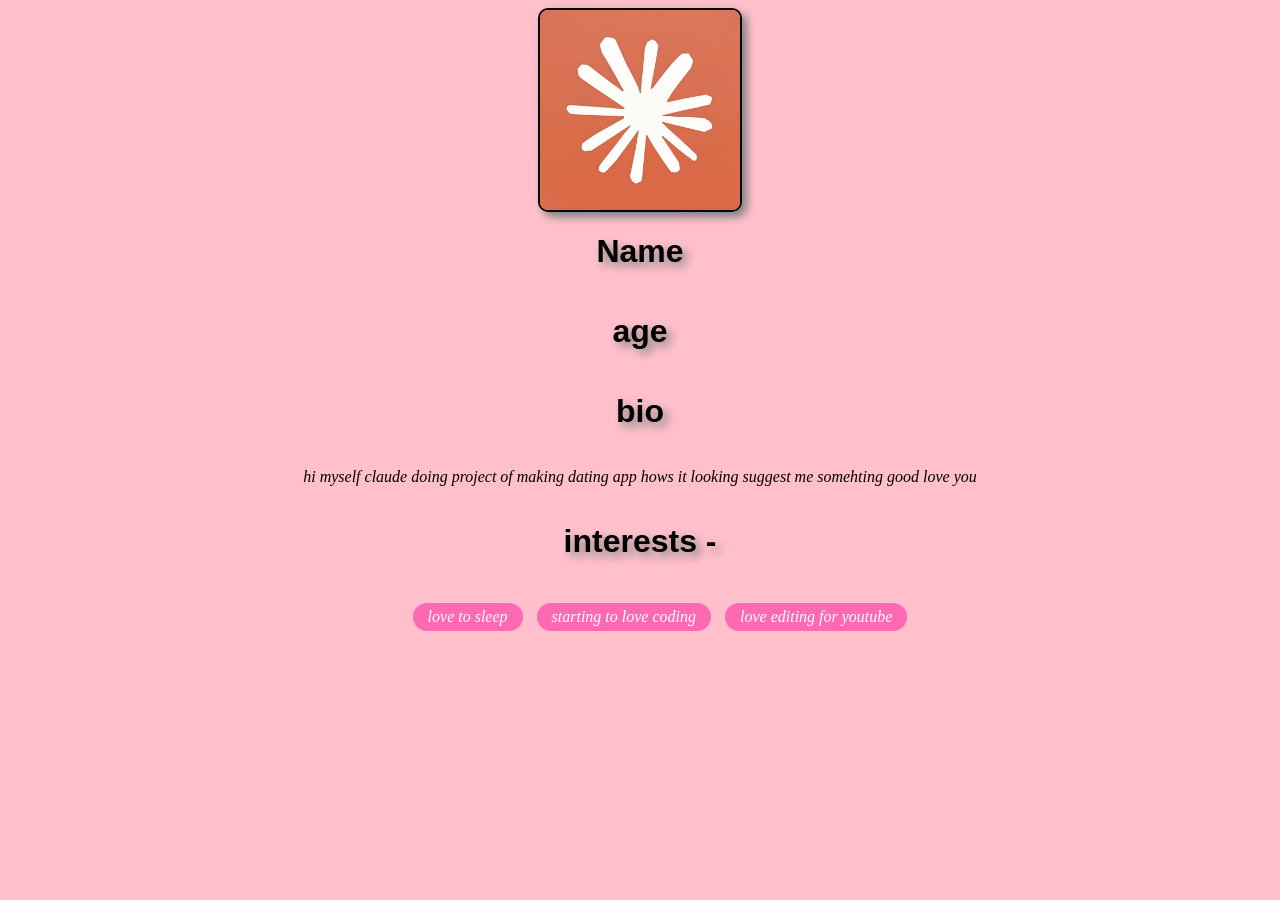
<file: index.html>
<!DOCTYPE html>

<html>

<head>
    <title>dating profile</title>
    <link rel="stylesheet" href="style.css">
</head>

<body>
    <img src="claude.jpg">
    <h1>Name</h1>
    <h1>age</h1>
    <h1>bio</h1>
    <p>hi myself claude doing project of making dating app hows it looking suggest me somehting good love you</p>

    <h1>interests - </h1>
    <ul>
        <li>love to sleep</li>
        <li>starting to love coding</li>
        <li>love editing for youtube</li>
    </ul>
</body>

</html>
</file>
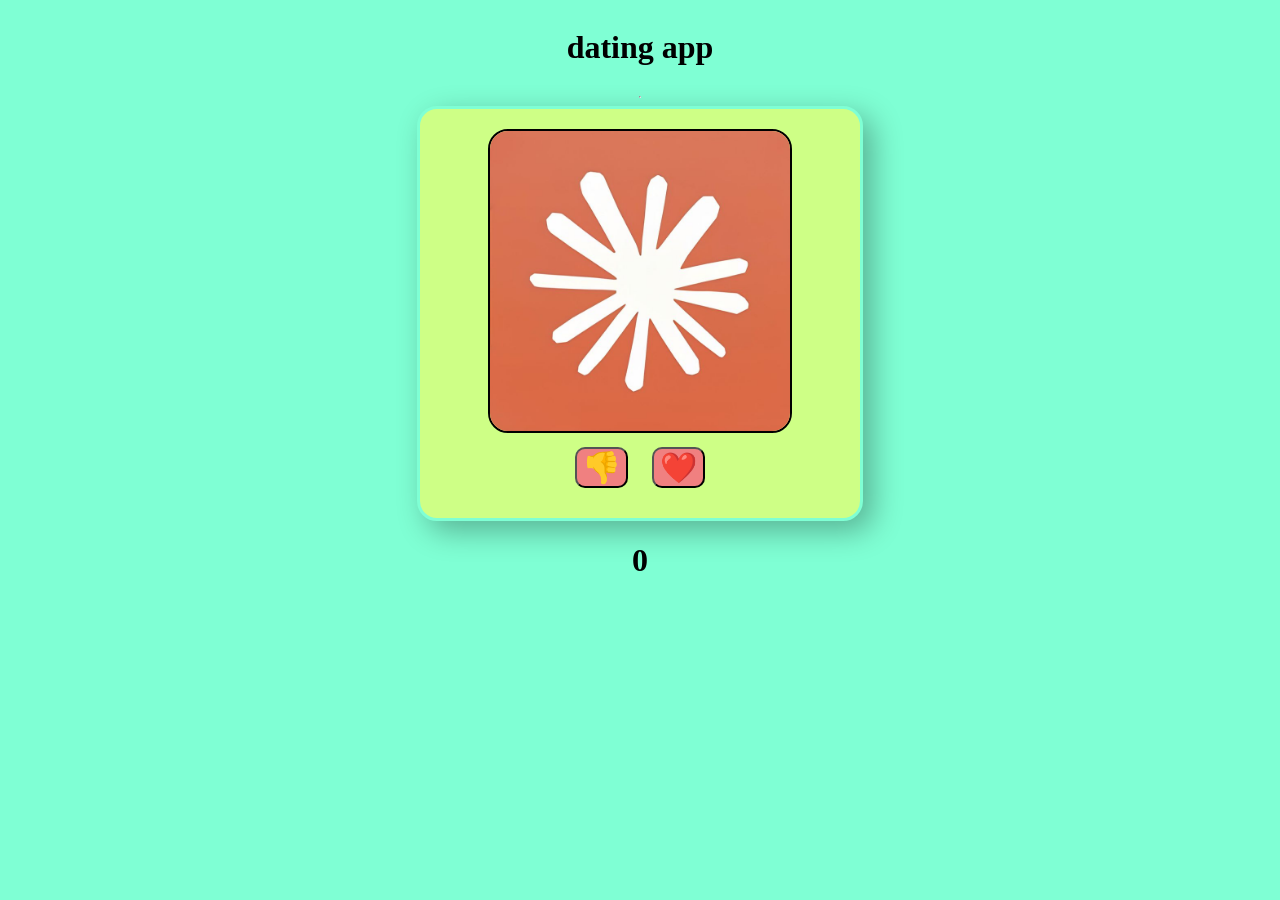
<file: 5.html>
<!DOCTYPE html>
<html>
    <head>
        <script src="dating.js"></script>
        <link rel="stylesheet" href="dating.css">
        <title>dating app</title>
    </head>
    <body>
        <h1>dating app</h1>
        <hr>
        <div id="block">
            <img src="claude.jpg" id="profileImage">
            <div id="buttons">    
                <button id="pass">👎</button>
                <button id="like">❤️</button>
            </div>
        </div>
        <h1 id="counter">0</h1>
    </body>
</html>
</file>
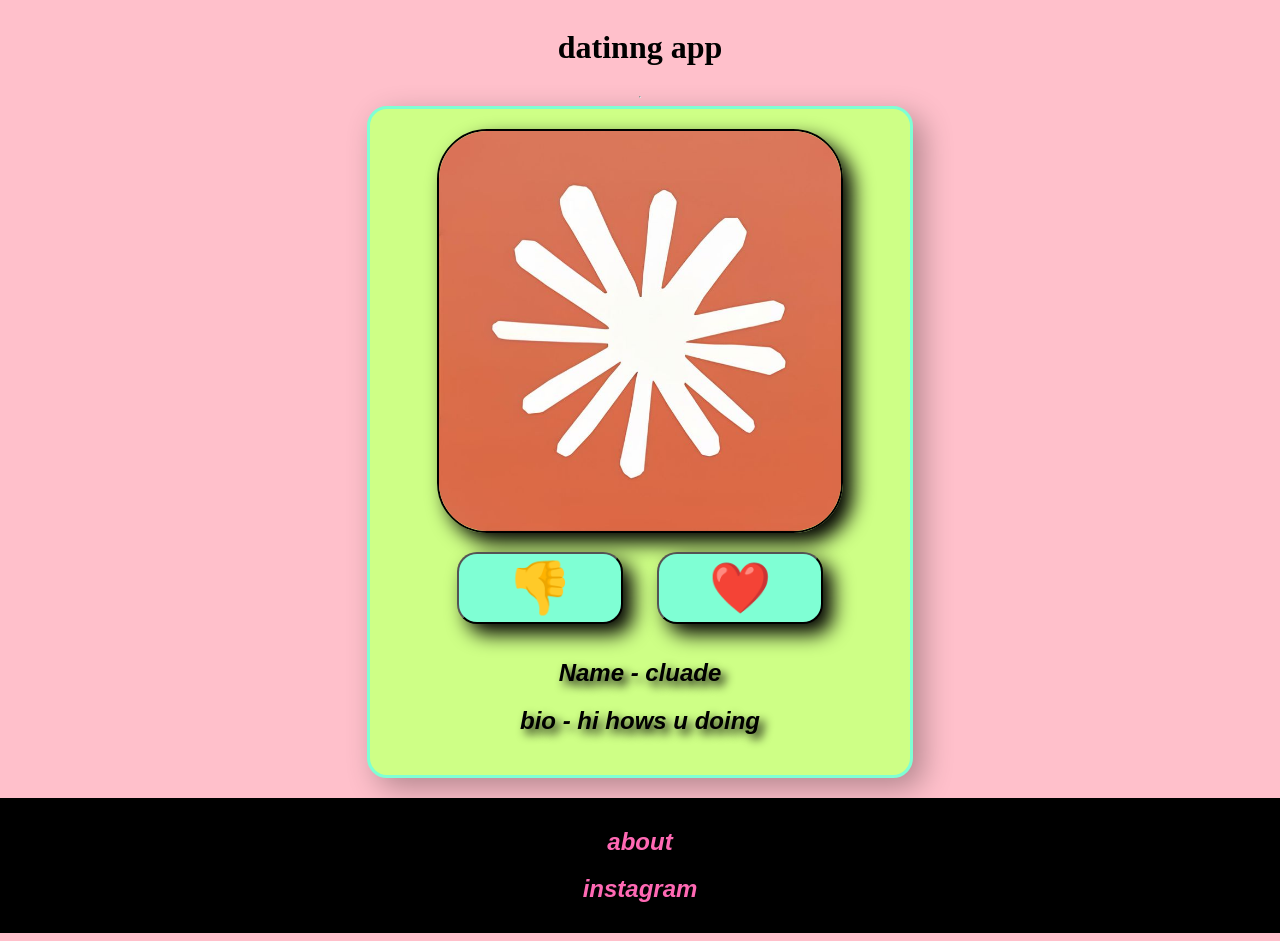
<file: landing.html>
<!DOCTYPE html>

<HTML>
    <head>
        <title>landing page</title>
        <link rel="stylesheet" href="landing.css">
    </head>

    <body>
        <header>
            <h1>datinng app</h1>
        </header>

        <hr>

        <div class="card">
                <img src="claude.jpg" height="300">
            <div>
                <button class="button">👎</button>
                <button class="button">❤️</button>
            </div>
            <h2>Name - cluade</h2>
            <h2>bio - hi hows u doing </h2>
        </div>
        
        <footer style="background-color:black ; color:hotpink;">
            <h2>about</h2>
            <h2>instagram</h2>
        </footer>
        
    </body>
</HTML>
</file>
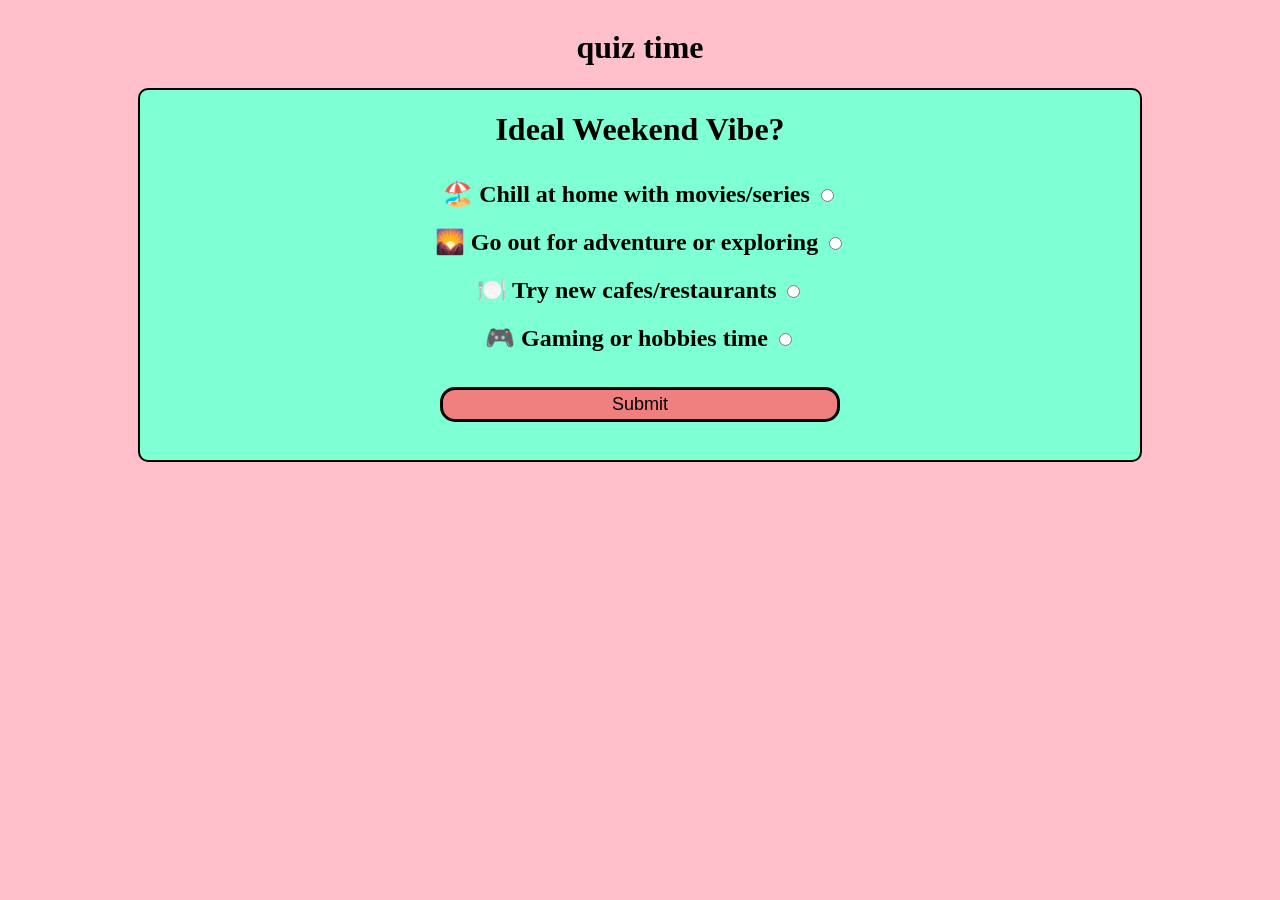
<file: level4.html>
<!DOCTYPE html>
<html>
    <head>
        <title>quiz</title>
        <script src="level4.js"></script>
        <link rel="stylesheet" href="level4.css">
    </head>
    <body>
        <h1>quiz time</h1>
        <div id="quizblock">
            <form>
                <h1 id="Q">question1</h1>
                <div>
                    <div class="question">
                        <label id="A">optionA</label>
                        <input type="radio" name="ques">
                    </div>

                    <div class="question">
                        <label id="B">optionB</label>
                        <input type="radio" name="ques">
                    </div>

                    <div class="question" >
                        <label id="C">optionC</label>
                    <input type="radio" name="ques">

                    </div>

                    <div class="question">
                        <label id="D">optionD</label>
                        <input type="radio" name="ques">
                    </div>
                    <input type="submit" id="sbmit">
                </div>
            </form>
        </div>
    </body>
</html>
</file>
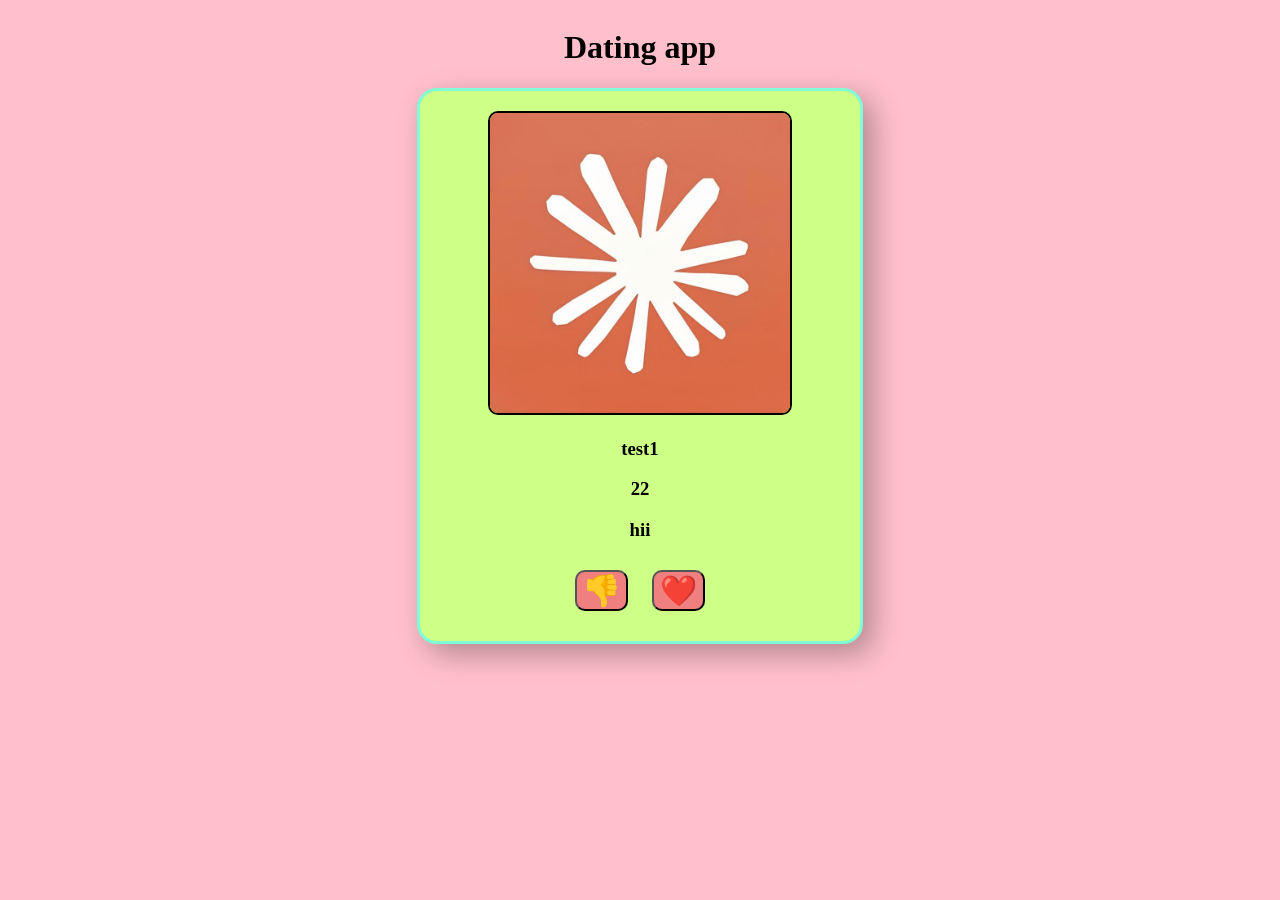
<file: level6.html>
<!DOCTYPE html>
<html>
    <head>
        <title>dating app</title>
        <link rel="stylesheet" href="level3.css">
        <script src="level3.js"></script>
    </head>
    <body>
        <h1>Dating app</h1>
        <div class="card" id="block">
            <img src="claude.jpg" id="profileImage1">
            <h3 id="name">name</h3>
            <h3 id="age">age</h3>
            <h3 id="bio">bio</h3>
            <div>
                <button id="pass">👎</button>
                <button id="like">❤️</button>
            </div>
        </div>
    </body>
</html>
</file>
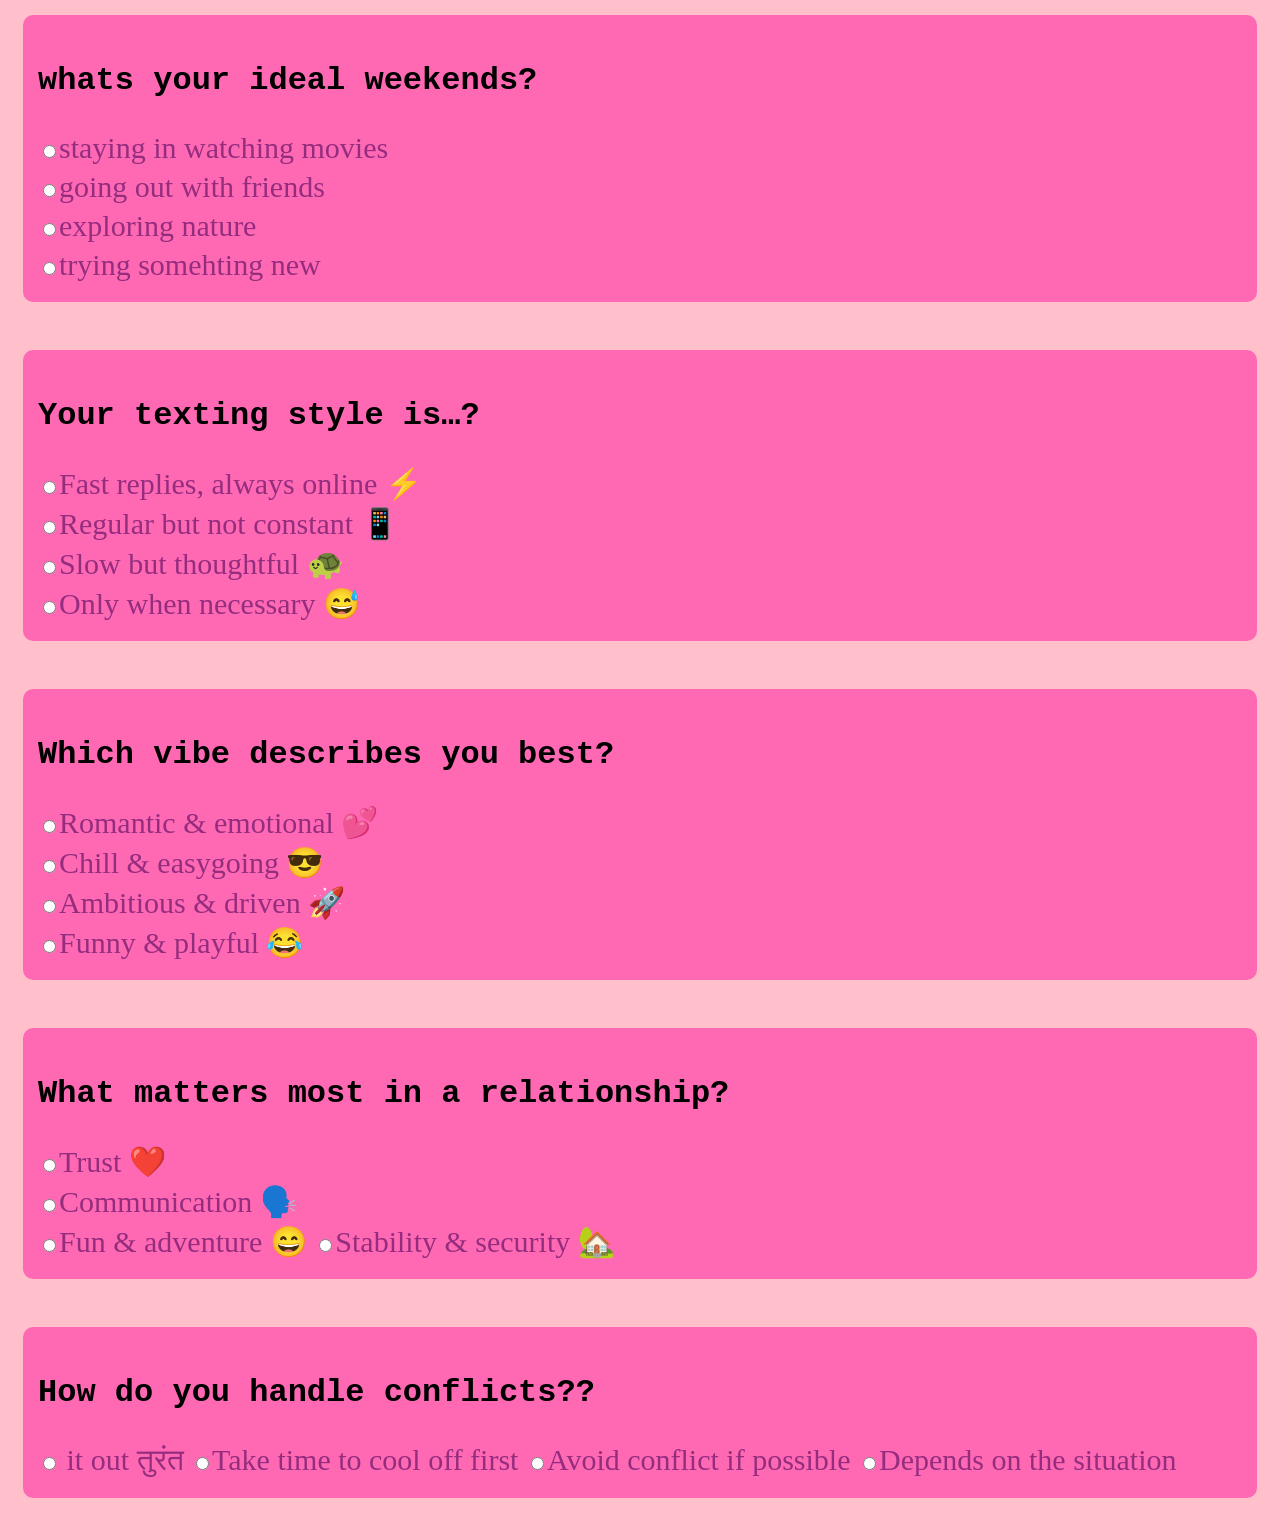
<file: quiz.html>
<!DOCTYPE html>
<html>
    <head>
        <title>quiz page</title>
        <link rel="stylesheet" href="quizStyle.css">

    </head>
    <body>
        <form>
        
            <div class="question">
                <p>whats your ideal weekends?</p>
            
                <label><input type="radio" name="q1">staying in watching movies</input></label>
                <label><input type="radio" name="q1">going out with friends</input></label>
                <label><input type="radio" name="q1">exploring nature</input></label>
                <label><input type="radio" name="q1">trying somehting new</input></label>
            </div>
    
            <br>

            <div class="question">
                <p>Your texting style is…?</p>
                <label><input type="radio" name="q2">Fast replies, always online ⚡</input></label>
                <label><input type="radio" name="q2">Regular but not constant 📱</input></label>
                <label><input type="radio" name="q2">Slow but thoughtful 🐢</input></label>
                <label><input type="radio" name="q2">Only when necessary 😅</input></label>
            </div>
            
            <br>

            <div class="question">
                <p>Which vibe describes you best?</p>
        
                <label><input type="radio" name="q3">Romantic & emotional 💕</lable>
                <label><input type="radio" name="q3">Chill & easygoing 😎</lable>
                <label><input type="radio" name="q3">Ambitious & driven 🚀</lable>
                <label><input type="radio" name="q3">Funny & playful 😂</lable>
            </div>
            
            <br>

            <div class="question">
                <p>What matters most in a relationship?</p>
            
                <label><input type="radio" name="q4">Trust ❤️</lable>
                <label><input type="radio" name="q4">Communication 🗣️</lable>
                <label><input type="radio" name="q4">Fun & adventure 😄</lable>
                <lable><input type="radio" name="q4">Stability & security 🏡</lable>
            </div>
        
            <br>

            <div class="question">
                <p>How do you handle conflicts??</p>
            
                <label><input type="radio" name="q5"> it out तुरंत</lable>
                <lable><input type="radio" name="q5">Take time to cool off first</lable>
                <lable><input type="radio" name="q5">Avoid conflict if possible</lable>
                <lable><input type="radio" name="q5">Depends on the situation</lable>
            </div>
            <br>
    
        </form>

    </body>
</html>
</file>
<file: style.css>
body{
    background-color: pink;
    display: flex;
    flex-direction: column;
    align-items: center;
}

img{
    height: 200px;
    border: 2px solid black;
    border-radius: 10px;
    box-shadow: 5px 5px 10px gray;
}

h1{
    text-shadow: 5px 5px 10px grey;
    font-size: xx-large;
    font-family:'Segoe UI', Tahoma, Geneva, Verdana, sans-serif; 
}

p{
    font-style: italic
}

ul{
    font-style: italic;
}

li {
    display: inline-block;
    background-color: hotpink;
    color: white;
    padding: 5px 15px;
    border-radius: 20px;
    margin: 5px;
    list-style: none;
}
</file>
<file: dating.css>
body{
    background-color: aquamarine;
    display: flex;
    flex-direction: column;
    align-items: center;

}

h1{
    font-size:xx-large;
    text-align: center;
}

#profileImage{
    height: 300px;
    border-radius: 20px;
    border: 2px solid black;
}

#buttons{
    align-items: center;
}

#block{
    background-color: rgb(206, 255, 134);
    border-radius: 20px;
    padding: 20px;
    width: 400px;
    text-align: center;
    box-shadow: 10px 10px 30px rgba(0,0,0,0.3);
    border: 3px solid aquamarine;
}

button{
    background-color: lightcoral;
    display: inline-block;
    font-size: 30px;
    margin-top: 5px;
    margin: 10px;
    border-radius:10px;
}

@keyframes shake {
    0% {transform: translateX(0);}
    25% {transform : translateX(-5px);}
    50% {transform: translateX(0);}
    75% {transform: translateX(5px);}
    100%{transform: translateX(0);}
}

.shake{
    animation: shake 0.3s;
}
</file>
<file: landing.css>
body{
    background-color: pink;
    display: flex;
    flex-direction: column;
    align-items: center;
}

img{
    border: 2px solid black;
    border-radius: 50px;
    height: 400px;
    box-shadow: 10px 10px 20px black;
}

.button{
    display: inline-block;
    padding: 5px 50px;
    background-color: aquamarine;
    margin: 15px;
    border-radius: 20px;
    font-size: 50px;
    box-shadow: 10px 10px 20px black;
}

h2{
    font-family: 'Segoe UI', Tahoma, Geneva, Verdana, sans-serif;
    font-style: italic;
    font-weight: bold;
    text-shadow: 5px 5px 10px black;
}

.card{
    background-color: rgb(206, 255, 134);
    border-radius: 20px;
    padding: 20px;
    width: 500px;
    text-align: center;
    box-shadow: 10px 10px 30px rgba(0,0,0,0.3);
    border: 3px solid aquamarine;
}
footer{
    margin-top: 20px;
    padding: 10px;
    width: 100%;
    text-align: center;
}
</file>
<file: level4.css>
body{
    background-color: pink;
    display: flex;
    text-align: center;
    align-items: center;
    flex-direction: column;
}

#quizblock{
    border: 2px solid black;
    background-color: aquamarine;
    align-items: center;
    text-align: center;
    vertical-align: center;
    vertical-align: middle;
    width: 1000px;
    height: 370px;
    border-radius: 10px;

}

.question{
    padding: 10px;
    font-size: x-large;
    font-weight: bold;
}

#sbmit{
    background-color: lightcoral;
    margin-top: 25px;
    font-size: large;
    width: 400px;
    height: 35px;
    border-radius: 15px;
    border: 3px solid black;
    font-family:'Franklin Gothic Medium', 'Arial Narrow', Arial, sans-serif;
}
</file>
<file: level3.css>
body{
    background-color: pink;
    text-align: center;
    display: flex;
    flex-direction: column;
    align-items: center;
}
.card{
    background-color: rgb(206, 255, 134);
    border-radius: 20px;
    padding: 20px;
    width: 400px;
    text-align: center;
    box-shadow: 10px 10px 30px rgba(0,0,0,0.3);
    border: 3px solid aquamarine;
}

#profileImage1{
    height: 300px;
    border-radius: 10px;
    border: 2px solid black;
}

button{
   font-size: 30px;
   background-color: lightcoral;
   display: inline-block;
   margin-top: 5px;
   margin:10px;
   border-radius: 10px; 
}

@keyframes moveright {
    0% {transform: translateX(0px); opacity: 1;}
    25% {transform: translateX(100px);
    opacity: 0.7;}
    50% {transform: translateX(180px) rotate(10deg); 
    opacity: 0.5;
    }
    100% {transform:translateX(50) rotate(20deg);
    opacity: 0;
    }
}

.moveright{
    animation: moveright 0.3s;
}

@keyframes moveleft {
    0% {transform: translateX(0px); opacity: 1;}
    25% {transform: translateX(-100px);
    opacity: 0.7;}
    50% {transform: translateX(-180px) rotate(-10deg); 
    opacity: 0.5;
    }
    100% {transform: translateX(50) rotate(-20deg);
    opacity: 0;
    }
}

.moveleft{
    animation: moveleft 0.3s;
}
</file>
<file: quizStyle.css>
body{
    background-color: pink;
}

.question{
    background-color: hotpink;
    color: rgb(149, 45, 127);
    padding: 15px;
    margin: 15px;
    border-radius: 10px;
    font-size: 30px;
}

/* spacing between options */
label{
    display: block;
    margin: 5px 0;
}

p{
    font-family: 'Courier New', Courier, monospace;
    font-size: xx-large;
    font-weight: bold;
    color: black;
}
</file>
